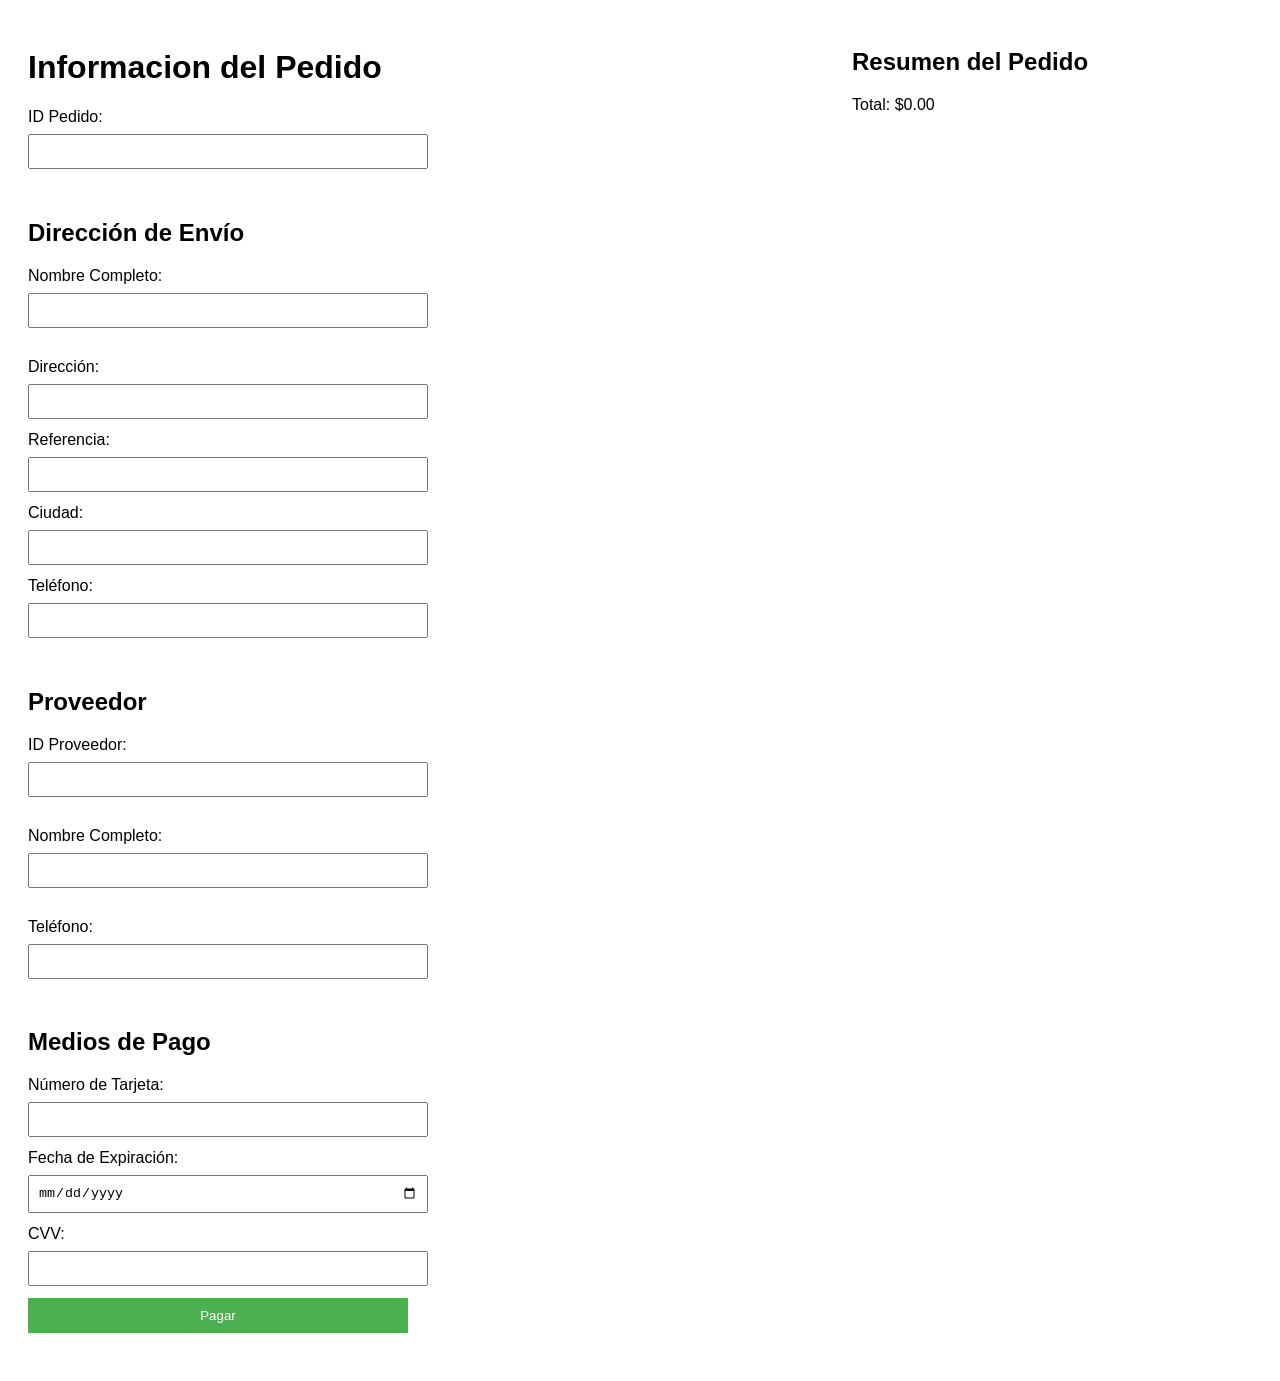
<file: diseño/pago.html>
<!DOCTYPE html>
<html lang="es">
<head>
    <meta charset="UTF-8">
    <meta name="viewport" content="width=device-width, initial-scale=1.0">
    <title>Carro de compras</title>
    <style>
        body {
            font-family: Arial, sans-serif;
            padding: 20px;
            display: flex;
            justify-content: space-between;
        }
        #paymentForm {
            flex: 1;
            max-width: 400px;
            margin-right: 20px;
        }
        #orderSummary {
            flex: 1;
            max-width: 400px;
        }
        form {
            margin-bottom: 20px;
        }
        label {
            display: block;
            margin-bottom: 8px;
        }
        input[type="text"],
        input[type="number"],
        input[type="date"] {
            width: 100%;
            padding: 8px;
            margin-bottom: 12px;
        }
        button {
            width: 100%;
            padding: 10px;
            background-color: #4CAF50;
            color: white;
            border: none;
            cursor: pointer;
        }
        button:hover {
            background-color: #45a049;
        }
        #orderSummary ul {
            list-style-type: none;
            padding: 0;
        }
    </style>
</head>
<body>
    <div id="paymentForm">
        <form id="paymentForm">
            <h1>Informacion del Pedido</h1>   
            <label for="nombre">ID Pedido:</label>
            <input type="text" id="idp" name="idp" required><br><br>

            <!--Dirección de Envío -->
            <h2>Dirección de Envío</h2>
            <label for="nombre">Nombre Completo:</label>
            <input type="text" id="nombrepe" name="nombrepe" required><br><br>

            <label for="address">Dirección:</label>
            <input type="text" id="address" name="address" required>

            <label for="address">Referencia:</label>
            <input type="text" id="referencia" name="referencia" required>

            <label for="city">Ciudad:</label>
            <input type="text" id="city" name="city" required>

            <label for="contacto">Teléfono:</label>
            <input type="text" id="contacto" name="contacto" required><br><br>

            <!--Proveedor-->
            <h2>Proveedor</h2>
            <label for="nombre">ID Proveedor:</label>
            <input type="text" id="idp" name="idp" required><br><br>
            
            <label for="nombre">Nombre Completo:</label>
            <input type="text" id="nombrepe" name="nombrepe" required><br><br>

            <label for="contacto">Teléfono:</label>
            <input type="text" id="contacto" name="contacto" required><br><br>

            <!--Medios de Pago y Resumen del pedido-->
            <h2>Medios de Pago</h2>
            <label for="cardNumber">Número de Tarjeta:</label>
            <input type="text" id="cardNumber" name="cardNumber" required>

            <label for="expiryDate">Fecha de Expiración:</label>
            <input type="date" id="expiryDate" name="expiryDate" required>

            <label for="cvv">CVV:</label>
            <input type="number" id="cvv" name="cvv" required>

            <button type="submit">Pagar</button>
        </form>
    </div>
    <div id="orderSummary">
        <h2>Resumen del Pedido</h2>
        <ul id="orderList"></ul>
        <p id="totalPrice">Total: $0.00</p>
    </div>
    
    <script>
        document.getElementById("paymentForm").addEventListener("submit", function(event) {
            event.preventDefault(); // Prevent form submission
            
            // Collect form data
            const address = document.getElementById("address").value;
            const city = document.getElementById("city").value;
            const zipCode = document.getElementById("zipCode").value;
            const deliveryOption = document.getElementById("deliveryOption").value;
            const cardNumber = document.getElementById("cardNumber").value;
            const expiryDate = document.getElementById("expiryDate").value;
            const cvv = document.getElementById("cvv").value;

            // Display order summary
            const orderSummary = document.getElementById("orderList");
            orderSummary.innerHTML = ""; // Clear previous items

            // Get selected products (for demo purposes, assuming products are selected in the form)
            const products = ["Producto 1", "Producto 2", "Producto 3"];

            // Add selected products to order summary
            products.forEach(product => {
                const li = document.createElement("li");
                li.textContent = product;
                orderSummary.appendChild(li);
            });

            // Calculate and display total price (for demo purposes, assuming a fixed price per product)
            const totalPrice = products.length * 10; // Assuming each product costs $10
            document.getElementById("totalPrice").textContent = `Total: $${totalPrice}.00`;
        });
    </script>
</body>
</html>
</file>
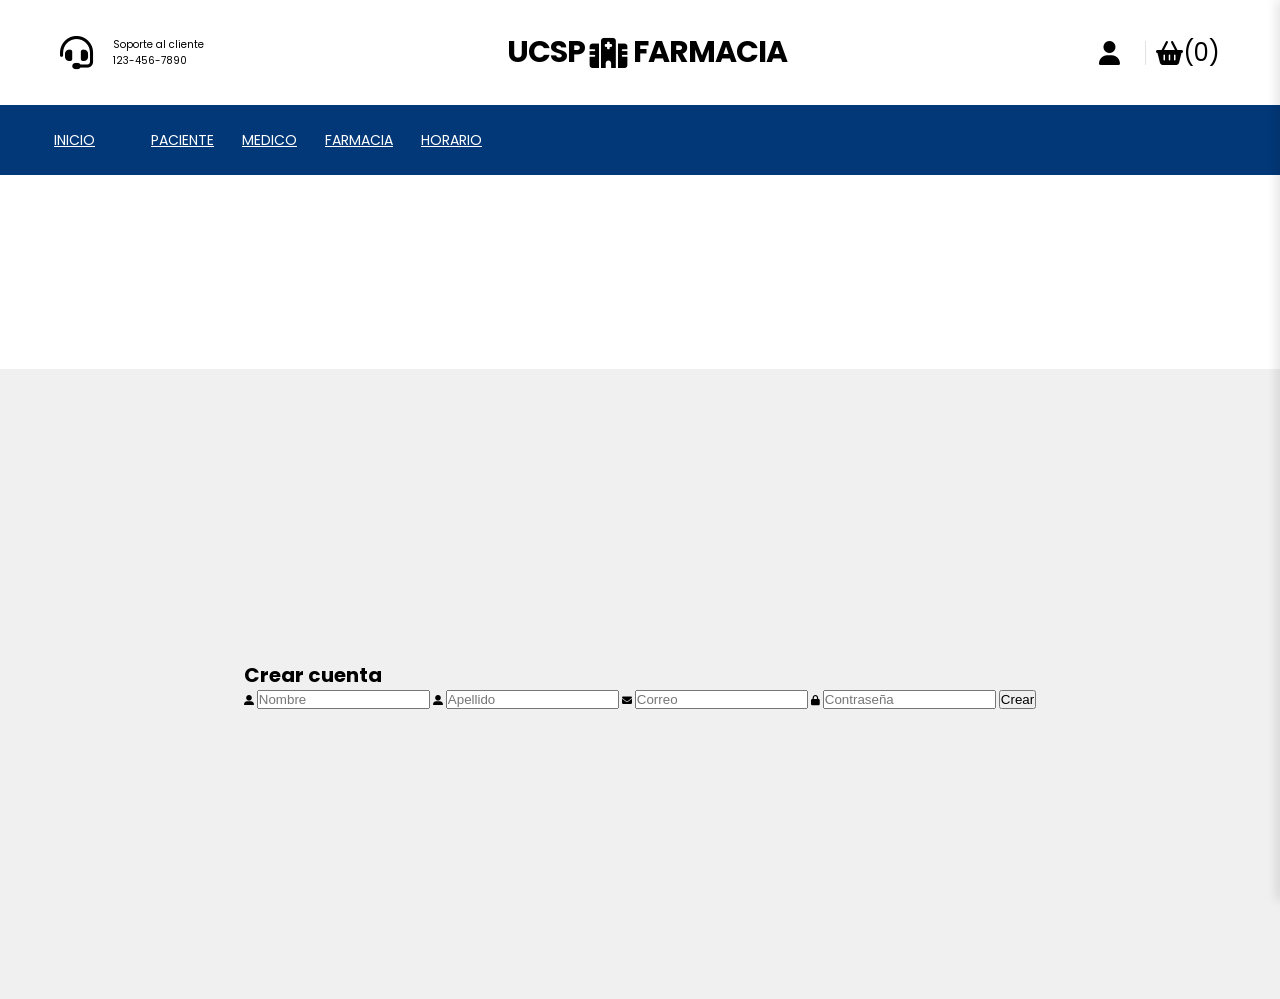
<file: diseño/registro.html>
<!DOCTYPE html>
<html lang="en">
<head>
    <meta charset="UTF-8" />
    <meta http-equiv="X-UA-Compatible" content="IE=edge" />
    <meta name="viewport" content="width=device-width, initial-scale=1.0"/>
    <title>UCSP</title>
    <link rel="stylesheet" href="https://cdnjs.cloudflare.com/ajax/libs/font-awesome/6.5.2/css/all.min.css" integrity="sha512-SnH5WK+bZxgPHs44uWIX+LLJAJ9/2PkPKZ5QiAj6Ta86w+fsb2TkcmfRyVX3pBnMFcV7oQPJkl9QevSCWr3W6A==" crossorigin="anonymous" referrerpolicy="no-referrer"/>
    <link rel="stylesheet" href="style1.css">
    <link rel="stylesheet" href="style.css">
    <script src="script.js"></script>
</head>
<body>
    <header>
        <div class="container-hero">
            <div class="container hero">
                <div class="customer-support">
                    <i class="fa-solid fa-headset"></i>
                    <div class="content-customer-support">
                        <span class="text">Soporte al cliente</span>
                        <span class="number">123-456-7890</span>
                    </div>
                </div>
                <div class="container-logo">
                    <h1 class="logo"><a href="/">UCSP</a></h1>
                    <i class="fa-solid fa-hospital"></i>
                    <h1 class="logo"><a href="/">FARMACIA</a></h1>
                </div>
                <div class="container-icons">
                    <div class="container-user">
                        <i class="fa-solid fa-user"></i>
                        <div class="user-panel" style="display: none;">
                            <div class="user-panel-content">
                                <button class="close-user-btn">&times;</button>
                                <ul>
                                    <li><a href="login.html">Ingresar</a></li>
                                    <li><a href="registro.html">Crear cuenta</a></li>
                                </ul>
                            </div>
                        </div>
                    </div>
                    <div class="container-cart">
                        <i class="fa-solid fa-basket-shopping"></i>
                        <div class="content-shopping-cart">
                            <span class="number">(0)</span>
                        </div>
                    </div>
                </div>
                <div class="cart-panel">
                    <div class="cart-panel-content">
                        <button class="close-cart-btn">&times;</button>
                        <h2>Carrito:</h2>
                        <div class="cart-items"></div>
                        <div class="cart-summary">
                            <p class="cart-quantity">Cantidad: <span class="total-quantity">0</span></p>
                            <p class="cart-total">Subtotal: S/ <span class="total-price">0.00</span></p>
                            <button class="checkout-btn">Finalizar pedido</button>
                        </div>
                    </div>
                </div>
            </div>
        </div>  
        <div class="container__menu">
            <div class="menu">
                <input type="checkbox" id="check__menu">
                <label for="check__menu" id="label__check">
                    <i class="fas fa-bars icon__menu"></i>
                </label>
                <nav>
                    <ul>
                        <li><a href="index.html">Inicio</a></li>
                        <li><a href="#" id="selected"></a></li>
                        <li><a href="#">Paciente</a>
                            <ul>
                                <li><a href="registro_paciente.html">Registro de Paciente</a></li>
                                <li><a href="historial_medico.html">Historial Medico</a></li>
                                <li><a href="citapaciente.html">Reservar Cita</a></li>
                                <li><a href="consultapaciente.html">Consulta</a></li>
                                <li><a href="recetapaciente.html">Receta</a></li>
                            </ul>
                        <li><a href="#">Medico</a>
                            <ul>
                                <li><a href="registro_doctor.html">Registro de Doctor</a></li>
                                <li><a href="perfildoctor.html">Perfil</a></li>
                                <li><a href="consultadoctor.html">Consulta</a></li>
                               
                            </ul>
                        </li>
                        <li><a href="farmacia.html">Farmacia</a>
                        <li><a href="horario.html">Horario</a> 
                        
                    </ul>
                </nav>
            </div>
        </div>
    </header>  
    <main>
        <div class="registro-container">
            <form class="registro-form" action="registro.php" method="POST">
                <h1 class="title">Crear cuenta</h1>
                <label>
                    <i class="fa-solid fa-user-large"></i>
                    <input placeholder="Nombre" type="text" id="Nombre" name="Nombre" required>
                </label>
                <label>
                    <i class="fa-solid fa-user-large"></i>
                    <input placeholder="Apellido" type="text" id="Apellido" name="Apellido" required>
                </label>
                <label>
                    <i class="fa-solid fa-envelope"></i>
                    <input placeholder="Correo" type="email" id="Correo" name="Correo" required>
                </label>
                <label>
                    <i class="fa-solid fa-lock"></i>
                    <input placeholder="Contraseña" type="password" id="Contraseña" name="Contraseña" required>
                </label> 
                <button id="button" type="submit">Crear</button>
            </form>
        </div>
    </main> 
</body>
</html>
</file>
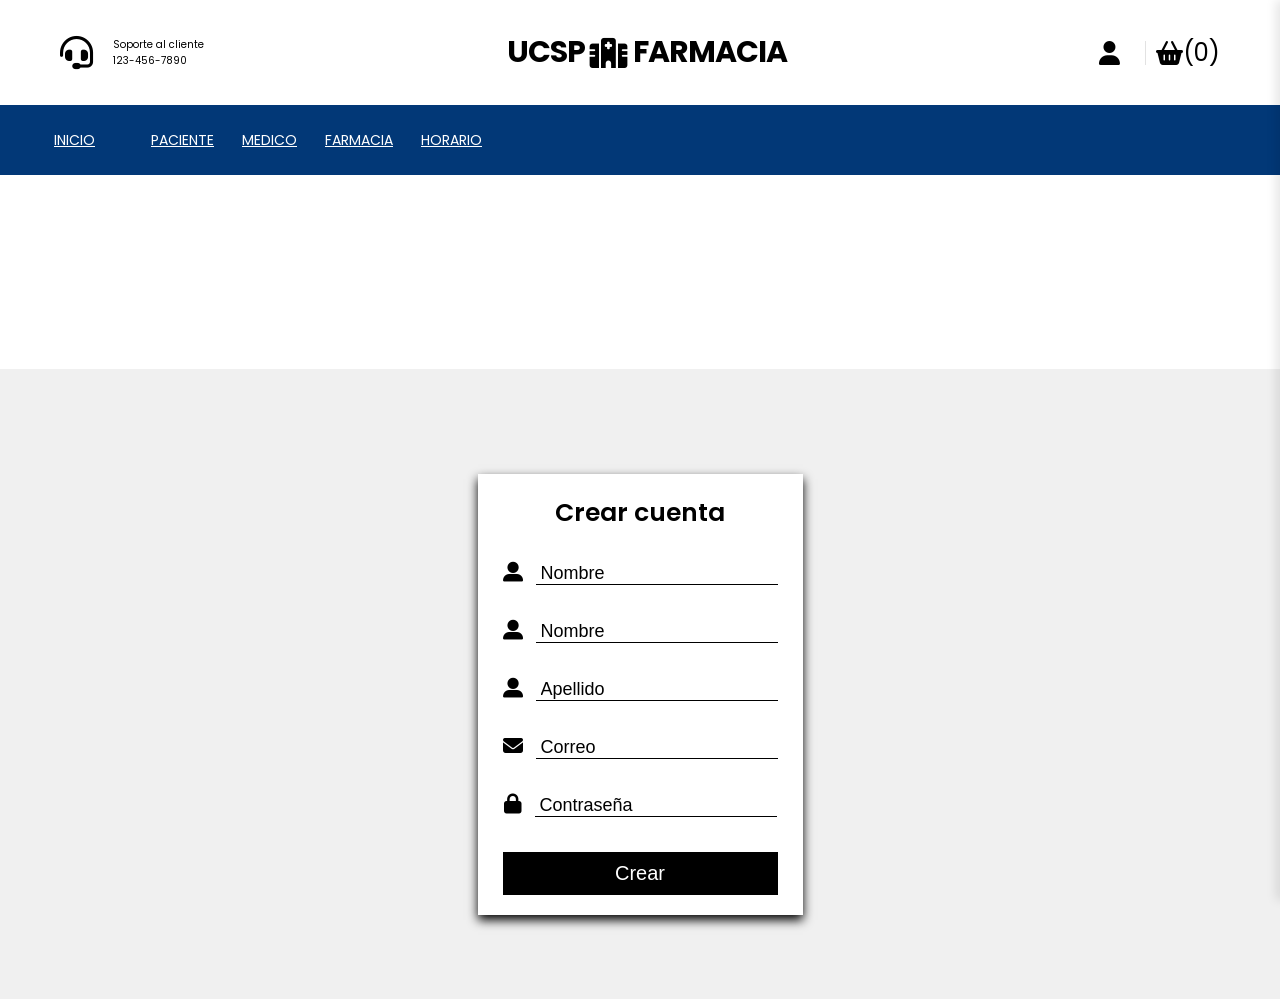
<file: diseño/signup.html>
<!DOCTYPE html>
<html lang="en">
	<head>
		<meta charset="UTF-8" />
		<meta http-equiv="X-UA-Compatible" content="IE=edge" />
		<meta name="viewport" content="width=device-width, initial-scale=1.0"/>
		<title>UCSP</title>
        <link rel="stylesheet" href="https://cdnjs.cloudflare.com/ajax/libs/font-awesome/6.5.2/css/all.min.css" integrity="sha512-SnH5WK+bZxgPHs44uWIX+LLJAJ9/2PkPKZ5QiAj6Ta86w+fsb2TkcmfRyVX3pBnMFcV7oQPJkl9QevSCWr3W6A==" crossorigin="anonymous" referrerpolicy="no-referrer"/>
        <link rel="stylesheet" href="style1.css">
		<link rel="stylesheet" href="style.css">
        <script src="script.js"></script>
	</head>
<body>
	<header>
		<div class="container-hero">
			<div class="container hero">
				<div class="customer-support">
					<i class="fa-solid fa-headset"></i>
					<div class="content-customer-support">
						<span class="text">Soporte al cliente</span>
						<span class="number">123-456-7890</span>
					</div>
				</div>
	
				<div class="container-logo">
					<h1 class="logo"><a href="/">UCSP</a></h1>
					<i class="fa-solid fa-hospital"></i>
					<h1 class="logo"><a href="/">FARMACIA</a></h1>
				</div>
	
				<div class="container-icons">
					<div class="container-user">
						<i class="fa-solid fa-user"></i>
						<div class="user-panel" style="display: none;">
							<div class="user-panel-content">
								<button class="close-user-btn">&times;</button>
								<ul>
									<li><a href="login.html">Ingresar</a></li>
									<li><a href="signup.html">Crear cuenta</a></li>
								</ul>
							</div>
						</div>
					</div>
	
					<div class="container-cart">
						<i class="fa-solid fa-basket-shopping"></i>
						<div class="content-shopping-cart">
							<span class="number">(0)</span>
						</div>
					</div>
				</div>
	
				<div class="cart-panel">
					<div class="cart-panel-content">
						<button class="close-cart-btn">&times;</button>
						<h2>Carrito:</h2>
						<div class="cart-items"></div>
						<div class="cart-summary">
							<p class="cart-quantity">Cantidad: <span class="total-quantity">0</span></p>
							<p class="cart-total">Subtotal: S/ <span class="total-price">0.00</span></p>
							<button class="checkout-btn">Finalizar pedido</button>
						</div>
					</div>
				</div>
			</div>
		</div>	
	
			<div class="container__menu">
	
				<div class="menu">
					<input type="checkbox" id="check__menu">
					<label for="check__menu" id="label__check">
						<i class="fas fa-bars icon__menu"></i>
					</label>
					<nav>
						<ul>
							<li><a href="index.html">Inicio</a></li>
							<li><a href="#" id="selected"></a></li>
							<li><a href="#">Paciente</a>
								<ul>
									<li><a href="registro_paciente.html">Registro de Paciente</a></li>
									<li><a href="historial_medico.html">Historial Medico</a></li>
									<li><a href="citapaciente.html">Reservar Cita</a></li>
									<li><a href="consultapaciente.html">Consulta</a></li>
									<li><a href="recetapaciente.html">Receta</a></li>
								</ul>
							<li><a href="#">Medico</a>
								<ul>
									<li><a href="registro_doctor.html">Registro de Doctor</a></li>
									<li><a href="perfildoctor.html">Perfil</a></li>
									<li><a href="consultadoctor.html">Consulta</a></li>
						
								</ul>
							</li>
							<li><a href="farmacia.html">Farmacia</a>
							<li><a href="horario.html">Horario</a>    
					
						</ul>
					</nav>
				</div>
			</div>
	</header>  
		<main>
			<div class="signup-container">
				<form class="signup-form">
					<h1 class="title">Crear cuenta</h1>
					<label>
						<i class="fa-solid fa-user-large"></i>
                		<input placeholder="Nombre" type="text" id="Nombre">
					</label>
					<label>
						<i class="fa-solid fa-user-large"></i>
                		<input placeholder="Nombre" type="text" id="Nombre">
            		</label>
            		<label>
                		<i class="fa-solid fa-user-large"></i>
                		<input placeholder="Apellido" type="text" id="Apellido">
            		</label>
            		<label>
                		<i class="fa-solid fa-envelope"></i>
                		<input placeholder="Correo" type="text" id="Correo">
            		</label>
            		<label>
                		<i class="fa-solid fa-lock"></i>
                		<input placeholder="Contraseña" type="Contraseña" id="Contraseña">
            		</label> 
					<button id="button">Crear</button>
        	</form>
		</div>
		</main> 
</body>
</html>
</file>
<file: diseño/style1.css>
@import url('https://fonts.googleapis.com/css2?family=Poppins:wght@300;400;500;600;700&display=swap');

html {
	font-size: 62.5%;
	font-family: 'Poppins', sans-serif;
}
main{
	display: flex;
	align-items: center;
	justify-content: center;
	min-height: 70vh;
	background: white;
}

/*LOGIN*/
main .login-form {
	display: flex;
    flex-direction: column;
    background: #fff;
    text-align: center;
    padding: 20px 25px;
    box-shadow: 0 5px 10px black;
    margin-top: 20px;
}

main .login-form h1.title {
	color: black;
    font-size: 25px;
    font-weight: 600;
    margin-bottom: 30px;
}

main .login-form label {
    margin-bottom: 35px;
}

main .login-form .fa-solid{
	font-size: 20px;
    color: black;
    margin-right: 10px;

}

main .login-form input {
	outline: none;
    border: none;
    color: black;
    border-bottom: solid 1px black;
    padding: 0 5px;
    font-size: 18px;
}

main .login-form label input::placeholder {
	color: black;
}

main .login-form .link {
	color: black;
    margin-bottom: 15px;
}

main .login-form button {
	color: white;
    border: none;
    background: black;
    padding:  10px 15px;
    cursor: pointer;
    font-size: 20px;
}

/*SIGN UP*/
main .signup-form {
	display: flex;
    flex-direction: column;
    background: #fff;
    text-align: center;
    padding: 20px 25px;
    box-shadow: 0 5px 10px black;
    margin-top: 20px;
}

main .signup-form h1.title {
	color: black;
    font-size: 25px;
    font-weight: 600;
    margin-bottom: 30px;
}

main .signup-form label {
    margin-bottom: 35px;
}

main .signup-form .fa-solid{
	font-size: 20px;
    color: black;
    margin-right: 10px;

}

main .signup-form input {
	outline: none;
    border: none;
    color: black;
    border-bottom: solid 1px black;
    padding: 0 5px;
    font-size: 18px;
}

main .signup-form label input::placeholder {
	color: black;
}

main .signup-form .link {
	color: black;
    margin-bottom: 15px;
}

main .signup-form button {
	color: white;
    border: none;
    background: black;
    padding:  10px 15px;
    cursor: pointer;
    font-size: 20px;
}
</file>
<file: diseño/style.css>
@import url('https://fonts.googleapis.com/css2?family=Poppins:wght@300;400;500;600;700&display=swap');
/*ENCABEZADO DISEÑO*/
:root {
	--primary-color: white;
	--background-color: #f9f5f0;
	--dark-color: white;
}

html {
	font-size: 62.5%;
	font-family: 'Poppins', sans-serif;
}

* {
	margin: 0;
	padding: 0;
	box-sizing: border-box;
}
/*UTILIDADES*/
.container {
	max-width: 120rem;
	margin: 0 auto;
}

.heading-1 {
	text-align: center;
	font-weight: 500;
	font-size: 3rem;
}

.container-hero {
	background-color: white;
}

.hero {
	display: flex;
	justify-content: space-between;
	align-items: center;
	padding: 2rem 0;
}

.customer-support {
	display: flex;
	align-items: center;
	gap: 2rem;
}

.customer-support i {
	font-size: 3.3rem;
}

.content-customer-support {
	display: flex;
	flex-direction: column;
}

.container-logo {
	display: flex;
	align-items: center;
	gap: 0.5rem;
}

.container-logo i {
	font-size: 3rem;
}

.container-logo h1 a {
	text-decoration: none;
	color: #000;
	font-size: 3rem;
	text-transform: uppercase;
	letter-spacing: -1px;
}

.container-user {
	display: flex;
	gap: 1rem;
	cursor: pointer;
}

.container-user .fa-user {
	font-size: 3rem;
	color: black;
	padding-right: 2.5rem;
	border-right: 1px solid #e2e2e2;
}

.container-user .fa-basket-shopping {
	font-size: 3rem;
	color: black;
	padding-left: 1rem;
}

.content-shopping-cart {
	display: flex;
	flex-direction: column;
}
/*CARR0*/
/* Estilos del carrito de compras */
.cart-panel {
    position: fixed;
    right: 0;
    top: 0;
    width: 400px; 
    height: 100%;
    background-color: #fff;
    box-shadow: -4px 0 10px rgba(0, 0, 0, 0.1);
    overflow-y: auto;
    padding: 20px;
    transform: translateX(100%);
    transition: transform 0.3s ease-in-out;
    z-index: 1000;
}

.cart-panel.open {
    transform: translateX(0);
}

.cart-panel-content {
    position: relative;
}

.close-cart-btn {
    font-size: 30px;
    position: absolute;
    top: 10px;
    right: 30px;
    background: none;
    border: none;
    cursor: pointer;
}

.cart-items {
    margin-bottom: 20px;
}

.cart-item {
    display: flex;
    align-items: center;
    margin-bottom: 15px;
}

.cart-item img {
    width: 50px;
    height: 50px;
    margin-right: 10px;
}

.cart-item-detail {
    flex-grow: 1;
}

.cart-item-detail p {
    margin: 0;
    font-size: 16px;
}

.cart-item-price {
    font-weight: bold;
}

.cart-summary {
    margin-top: 20px;
    padding-top: 10px;
    border-top: 1px solid #eaeaea;
}

.cart-summary p {
    font-size: 16px;
    margin: 5px 0;
}

.total-quantity, .total-price {
    font-weight: bold;
}

.checkout-btn {
    background-color: #000;
    color: #fff;
    padding: 12px 20px;
    border: none;
    cursor: pointer;
    width: 100%;
    border-radius: 20px;
    margin-top: 20px;
}

/* Estilo para hacer que los botones de eliminar sean más parecidos a la "X" en la imagen */
.cart-item .remove-item-btn {
    font-size: 24px;
    line-height: 20px;
    width: 32px;
    height: 32px;
    background: none;
    border: none;
    cursor: pointer;
    color: #333;
}
/*USER*/
.container-user {
    position: relative;
    display: inline-block;
}

.fa-solid.fa-user {
    font-size: 24px;
    cursor: pointer;
}

.user-panel {
    position: absolute;
    top: 100%;
    right: 0;
    width: 200px; /* Ajustar según tu diseño */
    background-color: #fff;
    box-shadow: 0 0 10px rgba(0, 0, 0, 0.1);
    padding: 10px;
    border-radius: 5px;
    display: none;
    z-index: 1000;
}

.container-user:hover .user-panel {
    display: block;
}

.user-panel-content {
    position: relative;
}

.close-user-btn {
    font-size: 20px;
    position: absolute;
    top: 5px;
    right: 5px;
    background: none;
    border: none;
    cursor: pointer;
    color: #333;
}

.user-panel ul {
    list-style-type: none;
    padding: 0;
    margin: 0;
}

.user-panel ul li {
    margin-bottom: 10px;
}

.user-panel ul li a {
    text-decoration: none;
    color: #333;
}

.user-panel ul li a:hover {
    text-decoration: underline;
}

/* Estilos para los contenedores de iconos */
.container-icons {
    display: flex;
    align-items: center;
    justify-content: flex-end; /* Alinea los iconos a la derecha */
}

.container-user, .container-cart {
    margin-left: 10px; /* Espacio entre los iconos */
    font-size: 24px; /* Tamaño de los iconos */
    display: flex;
    align-items: center;
}

/* Estilos para el icono del carrito de compras */
.cart-icon {
    margin-right: 5px; /* Espacio entre el icono y el texto */
}

/* Estilos para el contenido del carrito de compras */
.cart-content {
    display: flex;
    align-items: center;
}
/*main*/
.main-content {
	background-color: black;
}

/*FEATURES*/
.container-features {
	display: grid;
	grid-template-columns: repeat(3, 1fr);
	gap: 3rem;
	padding: 3rem 0;
	margin: 0 auto;
	max-width: 1200px;
	justify-items: center;
}

.card-feature {
	display: flex;
	align-items: center;
	justify-content: center;
	gap: 1.5rem;
	background-color: #fff;
	border-radius: 1rem;
	padding: 1.5rem 0;
}

.card-feature i {
	font-size: 2.7rem;
	color: black;
}

.feature-content {
	display: flex;
	flex-direction: column;
	gap: 0.5rem;
}

.feature-content span {
	font-weight: 700;
	font-size: 1.2rem;
	color: black;
}

.feature-content p {
	color: #777;
	font-weight: 500;
}
  
  
/*BARRA MENU*/
.container__menu{
    width: 100%;
    height: 70px;
    background: #023877;
    padding: 0px 20px;
}

.menu{
    max-width: 1200px;
    margin: auto;
    height: 100%;
}

nav{
    height: 100%;
}

nav > ul{
    height: 100%;
    display: flex;
}

nav ul li{
    height: 100%;
    list-style: none;
    position: relative;
}

nav > ul > li > a{
    width: 100%;
    height: 100%;
    display: flex;
    align-items: center;
    padding: 14px;
    color: white;
    text-transform: uppercase;
    font-size: 14px;
    transition: all 300ms ease;
}
/*SUBMENU*/

nav ul li ul{
    width: 200px;
    display: flex;
    flex-direction: column;
    background: #fff;
    position: absolute;
    top: 90px;
    left: -5px;
    padding: 14px 0px;
    visibility: hidden;
    opacity: 0;
    box-shadow: 0px 0px 10px 0px rgba(0,0,0,0.5);
    z-index: 10;
    transition: all 300ms ease;
}

nav ul li:hover ul{
    visibility: visible;
    opacity: 1;
    top: 70px;
}

nav ul li ul:before{
    content: '';
    width: 0;
    height: 0;
    border-left: 12px solid transparent;
    border-right: 12px solid transparent;
    border-bottom: 12px solid white;
    position: absolute;
    top: -12px;
    left: 20px;
}

nav ul li ul li a{
    display: block;
    color: #0099E9;
    padding: 6px;
    padding-left: 14px;
    margin-top: 10px;
    font-size: 14px;
    text-transform: uppercase;
    transition: all 300ms ease;
}

nav ul li ul li a:hover{
    background: #0074C7;
    color: #fff;
    transform: scale(1.2);
    padding-left: 30px;
    font-size: 14px;
    box-shadow: 0px 0px 10px 0px rgba(0,0,0,0.5);
}

/*ARTICULO*/

main{
    background: #f0f0f0;
    padding: 40px 20px;
    margin-top: 194px;
}

article{
    max-width: 1200px;
    margin: 20px auto;
    padding: 40px;
    background: #fff;
}

article p{
    margin-top: 20px;
    font-size: 18px;
    font-weight: 300;
}

/*ELEMENTOS RESPONSIVOS*/

.icon__menu{
    font-size: 26px;
    color: black;
    cursor: pointer;
    width: 26px;
    height: 100%;
    display: none;
    align-items: center;
}

#label__check{
    width: 26px;
    height: 100%;
    display: none;
}

#check__menu{
    display: none;
}

@media screen and (max-width: 720px){

    .search input{
        display: none;
    }
    
    .header__superior{
        padding: 10px;
    }

    .logo img{
        width: 200px;
    }

    nav > ul{
        flex-direction: column;
        background-color: #023877;
        position: fixed;
        left: 0;
        top: 158px;
        width: 100%;
        height: 0px;
        transition: all 300ms ease;
        z-index: 100;
        opacity: 0;
        visibility: hidden;
    }

    nav > ul > li > a:hover{
        transform: scale(1);
    }

    nav ul li ul{
        left: 90px;
    }

    nav > ul > li:hover ul{
        top: 50px;
    }

    nav > ul > li:first-child a{
        background-position: 20px;
    }

    #selected{
        transform: scale(1);
    }

    #label__check{
        display: block;
    }

    .icon__menu{
        display: flex;
    }

    #check__menu:checked ~ nav > ul{
        height: 300px;
        visibility: visible;
        opacity: 1;
    }

    main{
        margin-top: 158px;
    }
}

/*BANNER*/
.banner {
	background-image: url('img/banner.jpg');
	height: 50rem;
	background-size: cover;
	background-position: center;
	height: 50rem;
	margin: 2rem auto;
	max-width: 1200px;
	box-shadow: 0 4px 8px rgb(0, 0, 0, 0.1);
}

.content-banner {
	max-width: 90rem;
	margin: 0 auto;
	padding: 4rem;
	padding-top: 20rem;
}

.content-banner p {
	color: white;
	font-size: 2rem;
	margin-bottom: 1rem;
	font-weight: 500;
}

.content-banner h2 {
	color: #fff;
	font-size: 3.5rem;
	font-weight: 500;
	line-height: 1.2;
}

.content-banner a {
	margin-top: 2rem;
	text-decoration: none;
	color: black;
	background-color: white;
	display: inline-block;
	padding: 1rem 3rem;
	text-transform: uppercase;
	border-radius: 3rem;
}

/*menu*/
.section-container {
    padding: 20px;
    text-align: center;
    background-color: #e0f7fa;
    margin: 20px 10%;
    border-radius: 10px;
}
.section-container h2 {
    margin-bottom: 10px;
    font-size: 24px;
}
.section-container p {
    font-size: 18px;
}

/*PIE DE PAGINA*/
.footer {
	background-color: #023877;
}

.container-footer {
	display: flex;
	flex-direction: column;
	gap: 4rem;
	padding: 3rem;
}

.menu-footer {
	display: grid;
	grid-template-columns: repeat(3, 1fr) 30rem;
	gap: 3rem;
	justify-items: center;
}

.title-footer {
	font-weight: 600;
	font-size: 1.6rem;
	text-transform: uppercase;
	color: white;
}

.contact-info,
.information,
.my-account,
.newsletter {
	display: flex;
	flex-direction: column;
	gap: 2rem;
}

.contact-info ul,
.information ul,
.my-account ul {
	display: flex;
	flex-direction: column;
	gap: 1rem;
}

.contact-info ul li,
.information ul li,
.my-account ul li {
	list-style: none;
	color: #fff;
	font-size: 1.4rem;
	font-weight: 300;
}

.information ul li a,
.my-account ul li a {
	text-decoration: none;
	color: #fff;
	font-weight: 300;
}

.information ul li a:hover,
.my-account ul li a:hover {
	color: white;
}

.social-icons {
	display: flex;
	gap: 1.5rem;
}

.social-icons span {
	border-radius: 50%;
	width: 3rem;
	height: 3rem;

	display: flex;
	align-items: center;
	justify-content: center;
}

.social-icons span i {
	color: #fff;
	font-size: 1.2rem;
}

.facebook {
	background-color: #3b5998;
}

.whatsapp {
	background-color: green;
}

.youtube {
	background-color: #c4302b;
}

.instagram {
	background: linear-gradient(
		#405de6,
		#833ab4,
		#c13584,
		#e1306c,
		#fd1d1d,
		#f56040,
		#fcaf45
	);
}

.content p {
	font-size: 1.4rem;
	color: #fff;
	font-weight: 300;
}

.content input {
	outline: none;
	background: none;
	border: none;
	border-bottom: 2px solid white;
	cursor: pointer;
	padding: 0.5rem 0 1.2rem;
	color: var(--dark-color);
	display: block;
	margin-bottom: 3rem;
	margin-top: 2rem;
	width: 100%;
	font-family: inherit;
}

.content input::-webkit-input-placeholder {
	color: #eee;
}

.content button {
	border: none;
	background-color: white;
	color: black;
	text-transform: uppercase;
	padding: 1rem 3rem;
	border-radius: 2rem;
	font-size: 1.4rem;
	font-family: inherit;
	cursor: pointer;
	font-weight: 600;
}

.content button:hover {
	background-color: var(--background-color);
	color: var(--primary-color);
}

.copyright {
	display: flex;
	justify-content: space-between;
	padding-top: 2rem;

	border-top: 1px solid white;
}

.copyright p {
	font-weight: 400;
	font-size: 1.6rem;
	color: white;
}

/*MEDIA QUERIES-768*/
@media (max-width: 768px) {
	html {
		font-size: 55%;
	}

	.hero {
		padding: 2rem;
	}

	.customer-support {
		display: none;
	}

	.content-shopping-cart {
		display: none;
	}

	.navbar {
		padding: 1rem 2rem;
	}

	.navbar .fa-bars {
		display: block;
		color: #fff;
		font-size: 3rem;
	}

	.content-banner {
		max-width: 50rem;
		margin: 0 auto;
		padding: 25rem 0;
	}

	.container-features {
		grid-template-columns: repeat(2, 1fr);
		padding: 3rem 2rem;
	}

	.card-feature {
		padding: 2rem;
	}

	.heading-1 {
		font-size: 2.4rem;
	}

	.card-category {
		height: 12rem;
	}

	.card-category p {
		font-size: 2rem;
		text-align: center;
		line-height: 1;
	}

	.card-category span {
		font-size: 1.4rem;
	}

	.container-options {
		align-items: center;
	}

	.container-options span {
		text-align: center;
		padding: 1rem 2rem;
	}

	.container-products {
		grid-template-columns: repeat(auto-fit, minmax(28rem, 1fr));
	}

	.gallery {
		grid-template-rows: repeat(2, 15rem);
	}

	.container-blogs {
		overflow: hidden;
		grid-template-columns: 1fr 1fr;

		height: 52rem;
	}

	.menu-footer {
		grid-template-columns: repeat(2, 1fr);
	}

	.copyright {
		flex-direction: column;
		justify-content: center;
		align-items: center;
		gap: 1.5rem;
	}
}

/*MEDIA QUERIES-468*/
@media (max-width: 468px) {
	html {
		font-size: 42.5%;
	}

	.content-banner {
		max-width: 50rem;
		padding: 22rem 0;
	}

	.heading-1 {
		font-size: 2.8rem;
	}

	.card-feature {
		flex-direction: column;
		border-radius: 2rem;
	}

	.feature-content {
		align-items: center;
	}

	.feature-content p {
		font-size: 1.4rem;
		text-align: center;
	}

	.feature-content span {
		font-size: 1.6rem;
		text-align: center;
	}

	.container-options span {
		font-size: 1.8rem;
		padding: 1rem 1.5rem;
		font-weight: 500;
	}

	.container-products {
		grid-template-columns: repeat(auto-fit, minmax(25rem, 1fr));
		gap: 1rem;
	}

	.container-img .discount {
		font-size: 2rem;
	}

	.content-card-product h3 {
		font-size: 2.2rem;
	}

	.gallery {
		grid-template-rows: repeat(2, 20rem);
	}

	.blogs {
		padding: 2rem;
	}

	.container-blogs {
		grid-template-columns: 1fr;
		height: 75rem;
	}

	.content-blog h3 {
		font-size: 2.4rem;
	}

	.content-blog span {
		font-size: 1.8rem;
	}

	.content-blog p {
		font-size: 2.2rem;
	}

	.btn-read-more{
		font-size: 1.8rem;
	}

	.contact-info ul,
	.information ul,
	.my-account ul{
		display: none;
	}

	.contact-info {
		align-items: center;
	}

	.menu-footer{
		grid-template-columns: 1fr;
	}

	.content p{
		font-size: 1.6rem;
	}
}

.container{
	max-width: 1200px;
	margin:0 auto;
	padding:3rem 2rem;
 }
 
 .container .title{
	font-size: 3.5rem;
	color:#444;
	margin-bottom: 3rem;
	text-transform: uppercase;
	text-align: center;
 }
 
 .container .products-container{
	display: grid;
	grid-template-columns: repeat(auto-fit, minmax(30rem, 1fr));
	gap:2rem;
 }
 
 .container .products-container .product{
	text-align: center;
	padding:3rem 2rem;
	background: #fff;
	box-shadow: 0 .5rem 1rem rgba(0,0,0,.1);
	outline: .1rem solid #ccc;
	outline-offset: -1.5rem;
	cursor: pointer;
 }
 
 .container .products-container .product:hover{
	outline: .2rem solid #222;
	outline-offset: 0;
 }
 
 .container .products-container .product img{
	height: 25rem;
 }
 
 .container .products-container .product:hover img{
	transform: scale(.9);
 }
 
 .container .products-container .product h3{
	padding:.5rem 0;
	font-size: 2rem;
	color:#444;
 }
 
 .container .products-container .product:hover h3{
	color:#27ae60;
 }
 
 .container .products-container .product .price{
	font-size: 2rem;
	color:#444;
 }
 
 .products-preview{
	position: fixed;
	top:0; left:0;
	min-height: 100vh;
	width: 100%;
	background: rgba(0,0,0,.8);
	display: none;
	align-items: center;
	justify-content: center;
 }
 
 .products-preview .preview{
	display: none;
	padding:2rem;
	text-align: center;
	background: #fff;
	position: relative;
	margin:2rem;
	width: 40rem;
 }
 
 .products-preview .preview.active{
	display: inline-block;
 }
 
 .products-preview .preview img{
	height: 30rem;
 }
 
 .products-preview .preview .fa-times{
	position: absolute;
	top:1rem; right:1.5rem;
	cursor: pointer;
	color:#444;
	font-size: 4rem;
 }
 
 .products-preview .preview .fa-times:hover{
	transform: rotate(90deg);
 }
 
 .products-preview .preview h3{
	color:#444;
	padding:.5rem 0;
	font-size: 2.5rem;
 }
 
 .products-preview .preview .stars{
	padding:1rem 0;
	font-size: 1.7rem;
 }
 
 .products-preview .preview .stars i{
	color:#27ae60;
 }
 
 .products-preview .preview .stars span{
	color:#999;
 }
 
 .products-preview .preview p{
	line-height: 1.5;
	padding:1rem 0;
	font-size: 1.6rem;
	color:#777;
 }
 
 .products-preview .preview .price{
	padding:1rem 0;
	font-size: 2.5rem;
	color:#27ae60;
 }
 
 .products-preview .preview .buttons{
	display: flex;
	gap:1.5rem;
	flex-wrap: wrap;
	margin-top: 1rem;
 }
 
 .products-preview .preview .buttons a{
	flex:1 1 16rem;
	padding:1rem;
	font-size: 1.8rem;
	color:#444;
	border:.1rem solid #444;
 }
 
 .products-preview .preview .buttons a.cart{
	background: #444;
	color:#fff;
 }
 
 .products-preview .preview .buttons a.cart:hover{
	background: #111;
 }
 
 .products-preview .preview .buttons a.buy:hover{
	background: #444;
	color:#fff;
 }
 
 
 @media (max-width:991px){
 
	html{
	   font-size: 55%;
	}
 
 }
 
 @media (max-width:768px){
 
	.products-preview .preview img{
	   height: 25rem;
	}
 
 }
 
 @media (max-width:450px){
 
	html{
	   font-size: 50%;
	}
 
 }

 /* Estilos para las categorías */
.top-categories {
	display: flex;
	flex-direction: column;
	gap: 2rem;
	margin-bottom: 3rem;
}

.container-categories {
	display: grid;
	grid-template-columns: repeat(2, 1fr);
	gap: 3rem;
}

.card-category {
	height: 20rem;
	display: flex;
	flex-direction: column;
	align-items: center;
	justify-content: center;
	border-radius: 2rem;
	gap: 2rem;
}

/* Categoría de medicamentos */
.category-med {
	background-image: linear-gradient(#00000080, #00000080),
		url('img/med.png');
	background-size: cover;
	background-position: bottom;
	background-repeat: no-repeat;
}

/* Categoría de suplemento */
.category-sup {
	background-image: linear-gradient(#00000080, #00000080),
		url('img/suple.jpg');
	background-size: cover;
	background-position: center;
	background-repeat: no-repeat;
}

.card-category p {
	font-size: 2.5rem;
	color: #fff;
	text-transform: capitalize;
	position: relative;
}

.card-category p::after {
	content: '';
	width: 2.5rem;
	height: 2px;
	background-color: #fff;
	position: absolute;
	bottom: -1rem;
	left: 50%;
	transform: translate(-50%, 50%);
}
</file>
